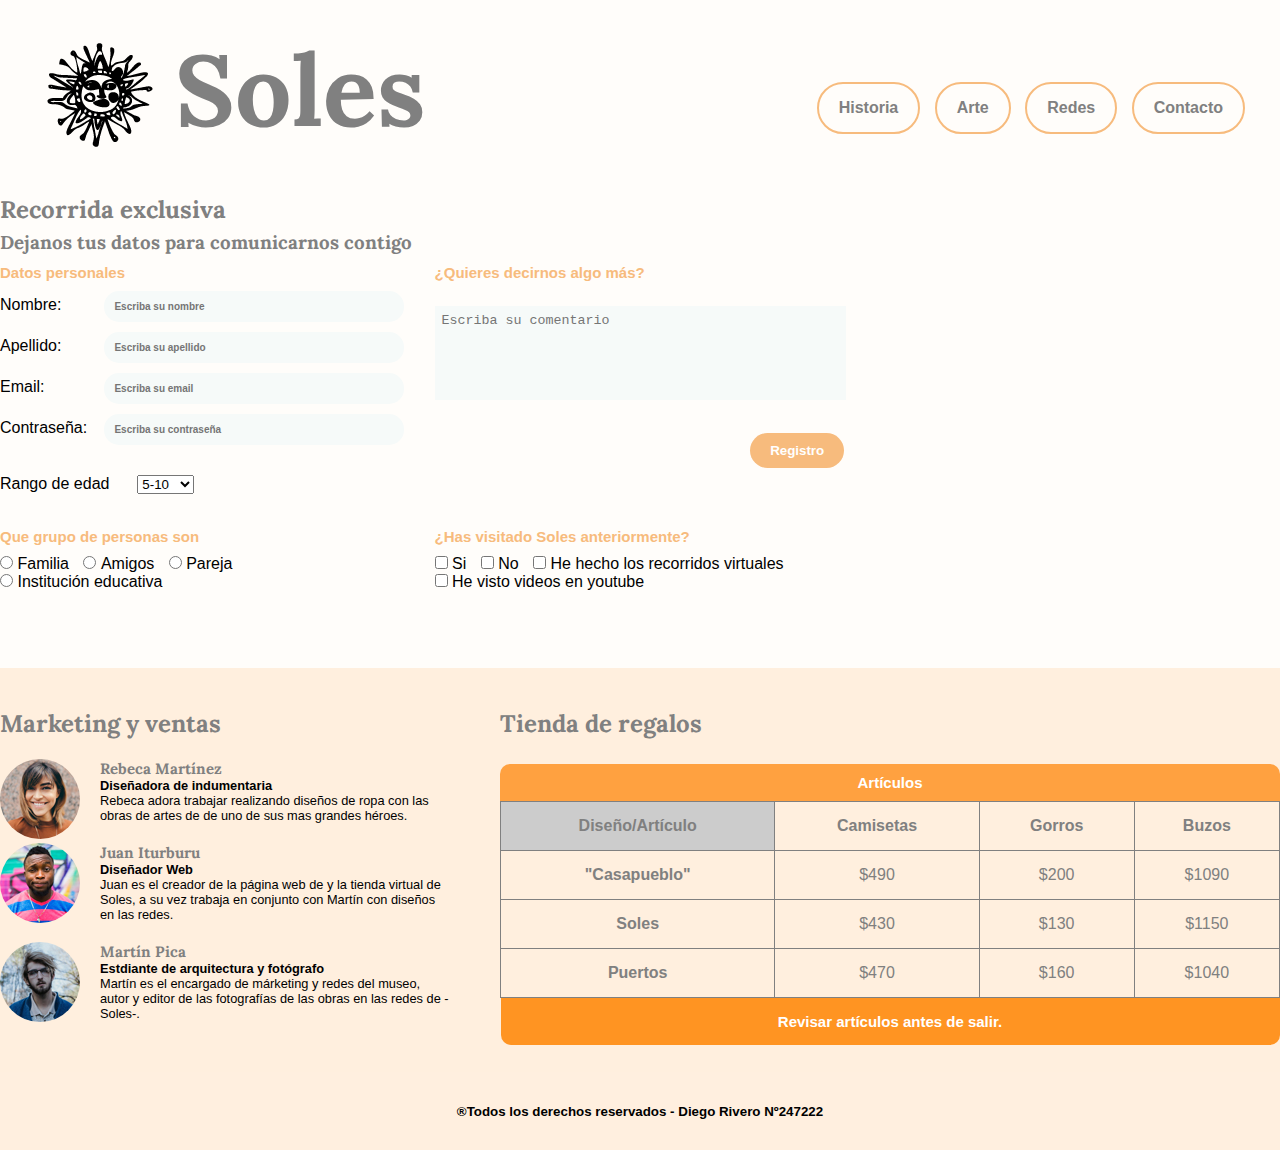
<file: form.html>
<!DOCTYPE html>

<html>
    <head>
        <title>Contacto - Museo Soles</title>
        <meta charset="UTF-8">
        <meta name="viewport" content="width=device-width, initial-scale=1.0">
        <link href="estilos.css" rel="stylesheet" type="text/css"/>
        <link href="https://fonts.googleapis.com/css2?family=Lora:ital,wght@0,400;1,700&display=swap" rel="stylesheet">
    </head>
    <body>
        <header>
            <a href="index.html">
            <img src="img/solencancer.png" alt=""/>
            <h1>Soles</h1>
            </a>
            <nav>
            <a href="index.html#carlos">Historia</a>
            <a href="index.html#arte">Arte</a>
            <a href="index.html#redes">Redes</a>
            <a href="form.html">Contacto</a>
            </nav>
        </header>
        
        <section class="contenedor">
        <h2>Recorrida exclusiva</h2>
        <h3>Dejanos tus datos para comunicarnos contigo</h3>
        <form action="" method="post" enctype="text/plain">
            <div>
            <fieldset class="datos">
                <legend>Datos personales</legend>
            <label for="nombre">Nombre:</label> 
            <input type="text" name="username" id="nombre" required placeholder="Escriba su nombre"><br>
            
            <label for="nombre">Apellido:</label> 
            <input type="text" name="apellido" id="apellido" required placeholder="Escriba su apellido"><br>
            
            <label for="email">Email:</label> 
            <input type="email" name="email" id="email" required placeholder="Escriba su email"><br>
            
            <label for="password">Contraseña:</label> 
            <input type="password" name="pass" id="password" required placeholder="Escriba su contraseña"><br>
            
            <label class="rango" for="edad">Rango de edad</label>
            <select name="edad" id="edad">
                <option value="edad1">5-10</option> 
                <option value="edad2">10-15</option> 
                <option value="edad3">15-25</option> 
                <option value="edad4">25-90</option> 
            </select>
           
            </fieldset>
            <fieldset>
            <legend>Que grupo de personas son</legend>
            <input type="radio" name="grupos" value="fam" id="fam">
            <label for="fam">Familia</label>
           
            <input type="radio" name="grupos" value="am" id="am">
            <label for="am">Amigos</label>
           
            <input type="radio" name="grupos" value="pa" id="pa">
            <label for="pa">Pareja</label>
            <br>
            <input type="radio" name="grupos" value="inst" id="inst">
            <label for="inst">Institución educativa</label>
            </fieldset>
            
                </div>
            <div>    
                <label class="area" for="coment">¿Quieres decirnos algo más?</label>
            <textarea name="comentario" id="coment" placeholder="Escriba su comentario"></textarea>
            <br>
            <button type="submit">Registro</button>
            <fieldset class="visit">
                <legend>¿Has visitado Soles anteriormente?</legend>
            <input type="checkbox" name="anterior" value="si" id="si">
            <label for="si">Si</label>
            
            <input type="checkbox" name="anterior" value="no" id="no">
            <label for="no">No</label>
            
            <input type="checkbox" name="anterior" value="virt" id="virt">
            <label for="virt">He hecho los recorridos virtuales</label>
            <br>
            <input type="checkbox" name="anterior" value="yt" id="yt">
            <label for="yt">He visto videos en youtube</label>
            </fieldset>
            </div>
            <div class="map"><iframe src="https://www.google.com/maps/embed?pb=!1m18!1m12!1m3!1d3271.9035858585225!2d-55.04709468476221!3d-34.90886898038158!2m3!1f0!2f0!3f0!3m2!1i1024!2i768!4f13.1!3m3!1m2!1s0x95751160c1259953%3A0x93732c13d796480d!2sCasapueblo%2C%2020003%20Punta%20Ballena%2C%20Departamento%20de%20Maldonado!5e0!3m2!1ses-419!2suy!4v1594793682032!5m2!1ses-419!2suy" frameborder="0" style="border:0;" allowfullscreen="" aria-hidden="false" tabindex="0"></iframe></div>          
        </form>
        </section>
        
        <section class="yellow">
            <div class="contenedor">
                <div class="encargados">
                <h2>Marketing y ventas</h2>
                <article>
                <img src="img/Rebeca.jpg" alt=""/>
                <h3>Rebeca Martínez</h3> 
                <h4>Diseñadora de indumentaria</h4>
                <p>Rebeca adora trabajar realizando diseños de ropa con las obras de artes de de uno de sus mas grandes héroes.</p>
                </article>
                
                <article>
                <img src="img/Juan.jpg" alt=""/>
                <h3>Juan Iturburu</h3> 
                <h4>Diseñador Web</h4>
                <p>Juan es el creador de la página web de y la tienda virtual de Soles, a su vez trabaja en conjunto con Martín con diseños en las redes.</p>
                </article>
                
                <article>
                <img src="img/Martin.jpg" alt=""/>
                <h3>Martín Pica</h3> 
                <h4>Estdiante de arquitectura y fotógrafo</h4>
                <p>Martín es el encargado de márketing y redes del museo, autor y editor de las fotografías de las obras en las redes de -Soles-.</p>
                </article>
                </div>
                <h2>Tienda de regalos</h2>
                <table>
            <caption>Artículos</caption>
            <thead>
                <tr>
                    <th class="detail">Diseño/Artículo</th>
                    <th>Camisetas</th>
                    <th>Gorros</th>
                    <th>Buzos</th>
                </tr>
            </thead>
            
            <tbody>
                <tr>
                    <th>"Casapueblo"</th>
                    <td>$490</td>
                    <td>$200</td>
                    <td>$1090</td>
                </tr>
                <tr>
                    <th>Soles</th>
                    <td>$430</td>
                    <td>$130</td>
                    <td>$1150</td>
                </tr>
                <tr>
                    <th>Puertos</th>
                    <td>$470</td>
                    <td>$160</td>
                    <td>$1040</td>
                </tr>
            </tbody>
            
            <tfoot>
                <tr>
                    <td colspan="4">Revisar artículos antes de salir.</td>
                </tr>
            </tfoot>
                
        </table>
            </div>
        </section>
        
        <footer>
            <small>®Todos los derechos reservados - Diego Rivero Nº247222</small>
        </footer>
    </body>
</html>
</file>
<file: estilos.css>
* {
  margin: 0px;
  padding: 0px;
}

body {
  background-color: #fffdfa;
  font-family: "Segoe UI", Helvetica, Arial, sans-serif;
}

header {
  margin: 20px 25px;
}

header img {
  float: left;
}

header a {
  text-decoration: none;
  display: inline-block;
}

.contenedor {
  width: 1280px;
  margin: auto;
  overflow: auto;
}

h1 {
  font-family: "Lora", serif;
  float: left;
  font-size: 100px;
  margin-top: 5px;
  color: gray;
}

nav {
  float: right;
  margin-top: 62px;
}

nav a {
  text-decoration: none;
  padding: 15px 20px;
  margin-right: 10px;
  font-weight: bold;
  border: solid 2px #f7bb7d;
  color: gray;
  border-radius: 40px;
  transition: 0.4s;
}

nav a:hover {
  background-color: #f7bb7d;
}

.banner {
  background-image: url(img/casapueblo.jpg);
  padding: 100px 0px;
  background-position: center;
  background-size: cover;
}

.banner article {
  text-align: center;
  background-color: white;
  border-radius: 10px;
  width: 600px;
  padding: 30px;
  margin-left: 60px;
}

h2 {
  font-family: "Lora", serif;
  font-size: 24px;
  margin-bottom: 5px;
  color: gray;
}

h3 {
  font-family: "Lora", serif;
  margin-bottom: 10px;
  color: gray;
}

.banner p {
  color: #333333;
}

.banner article a {
  color: white;
  margin-top: 20px;
  font-weight: bold;
  display: inline-block;
  text-decoration: none;
  padding: 10px 20px;
  background-color: #f7bb7d;
  border-radius: 40px;
  box-shadow: 1px 3px 10px #ffe6cc;
  transition: 0.3s;
}

.banner article a:hover {
  background-color: #ffa140;
  box-shadow: 1px 3px 10px #ffcd99;
}

.imagetext {
  margin: 50px auto 0px auto;
  overflow: auto;
}

.imagetext img {
  float: left;
  border-radius: 10px;
}

.info {
  float: left;
  margin-left: 50px;
  width: 667px;
}

.info p {
  font-size: 18px;
  color: #333333;
  margin-top: 15px;
}

.info a {
  color: white;
  margin-top: 20px;
  font-weight: bold;
  display: inline-block;
  text-decoration: none;
  padding: 10px 20px;
  background-color: #f7bb7d;
  border-radius: 40px;
  transition: 0.3s;
}

.info a:hover {
  background-color: #ffa140;
  box-shadow: 1px 3px 10px #ffcd99;
}

.amarillo {
  background-color: #ffefde;
  margin: 50px auto 0px auto;
}

.amarillo article img {
  width: 40%;
  float: left;
  border-radius: 10px;
  margin-right: 30px;
}

.sacarmargen1 {
  margin: 0px 0px 30px 30px;
}

.sacarmargen2 {
  margin-left: 30px;
}

.amarillo article {
  width: 582px;
  height: 235px;
  float: left;
  background-color: white;
  border-radius: 10px;
  padding: 20px;
}

.amarillo .contenedor {
  padding: 40px 0px 40px 0px;
}

.amarillo article a {
  color: white;
  float: left;
  margin-top: 20px;
  font-weight: bold;
  text-decoration: none;
  padding: 10px 20px;
  background-color: #f7bb7d;
  border-radius: 40px;
  transition: 0.3s;
}

.amarillo article a:hover {
  background-color: #ffa140;
  box-shadow: 1px 3px 10px #ffcd99;
}

.tarjetitas {
  margin: 50px 0px 50px 0px;
}

.tarjetitas section article {
  float: left;
  text-align: center;
  width: 140px;
  height: 320px;
  color: white;
  margin-left: 15px;
  padding: 20px;
  border-radius: 10px;
}

.sky {
  background-color: #9ec0fc;
  transition: 0.3s;
}

.sky:hover {
  box-shadow: 2px 3px 20px #70a6e6;
}

.piel {
  background-color: #a13173;
  transition: 0.3s;
}
.piel:hover {
  box-shadow: 2px 3px 20px #d39981;
}

.red {
  background-color: #c0534e;
  transition: 0.3s;
}
.red:hover {
  box-shadow: 2px 3px 20px #ff5f57;
}

.green {
  background-color: #669266;
  transition: 0.3s;
}
.green:hover {
  box-shadow: 2px 3px 20px #5cbc7d;
}

.encargados {
  float: left;
  width: 450px;
  font-size: 80%;
  margin-left: 40px;
  margin-bottom: 50px;
}

.encargados article {
  margin-top: 20px;
}

.encargados h3 {
  margin: 0px;
}

.encargados article img {
  float: left;
  border-radius: 40px;
  margin-right: 20px;
}

footer {
  font-weight: bold;
  text-align: center;
  padding: 30px;
  background-color: #ffefdf;
}

/*/form/*/

form div {
  width: 32%;
  float: left;
  margin: 0px 25px 0px 0px;
}

fieldset {
  border: none;
  margin-bottom: 20px;
}

legend,
.area {
  font-weight: bold;
  font-size: 15px;
  color: #f7bb7d;
  margin-bottom: 10px;
}

label {
  display: inline-block;
  margin-right: 10px;
}

.datos label {
  margin-bottom: 15px;
  width: 90px;
}

.datos input {
  width: 280px;
  font-size: 10px;
  font-weight: bolder;
  padding: 8px;
  margin-bottom: 10px;
  border: none;
  border: 2px solid transparent;
  background-color: #f6faf9;
  outline: none;
  border-radius: 15px;
  transition: 0.3s;
}

.datos input:focus {
  border: 2px solid #f7bb7d;
  background-color: white;
}

textarea {
  resize: none;
  display: block;
  width: 397px;
  height: 80px;
  margin-top: 15px;
  margin-bottom: 15px;
  border: 2px solid transparent;
  padding: 5px;
  background-color: #f6faf9;
}

textarea:focus {
  border: 2px solid #f7bb7d;
  background-color: white;
}

button {
  color: white;
  border: none;
  float: right;
  font-weight: bold;
  text-decoration: none;
  padding: 10px 20px;
  background-color: #f7bb7d;
  border-radius: 40px;
  transition: 0.3s;
}

button:hover {
  background-color: #ffa140;
  box-shadow: 1px 3px 10px #ffcd99;
}

.map {
  margin: 0px;
}

div iframe {
  width: 407px;
  height: 360px;
}

.yellow {
  margin-top: 40px;
  background-color: #ffefde;
  padding-top: 40px;
}

.yellow .encargados {
  margin-left: 0px;
  margin-right: 50px;
}

.datos .rango {
  width: 30%;
  margin-top: 20px;
}

.visit {
  margin-top: 95px;
}

/*/Tabla/*/

table {
  width: 780px;
  border-collapse: collapse;
  color: gray;
  margin-top: 25px;
}

caption {
  border-top-left-radius: 10px;
  border-top-right-radius: 10px;
  font-weight: bold;
  font-size: 15px;
  color: white;
  background-color: #ffa140;
  padding: 10px;
}

td,
th {
  border: 1px solid gray;
  padding: 15px;
  text-align: center;
}

td {
  background-color: #ffefde;
}
th {
  background-color: #ffefde;
}

tfoot td {
  background-color: #ff9422;
  border: none;
  color: white;
  font-weight: bold;
  font-size: 15px;
  border-bottom-left-radius: 10px;
  border-bottom-right-radius: 10px;
}

.detail {
  background-color: #cccccc;
}
</file>
